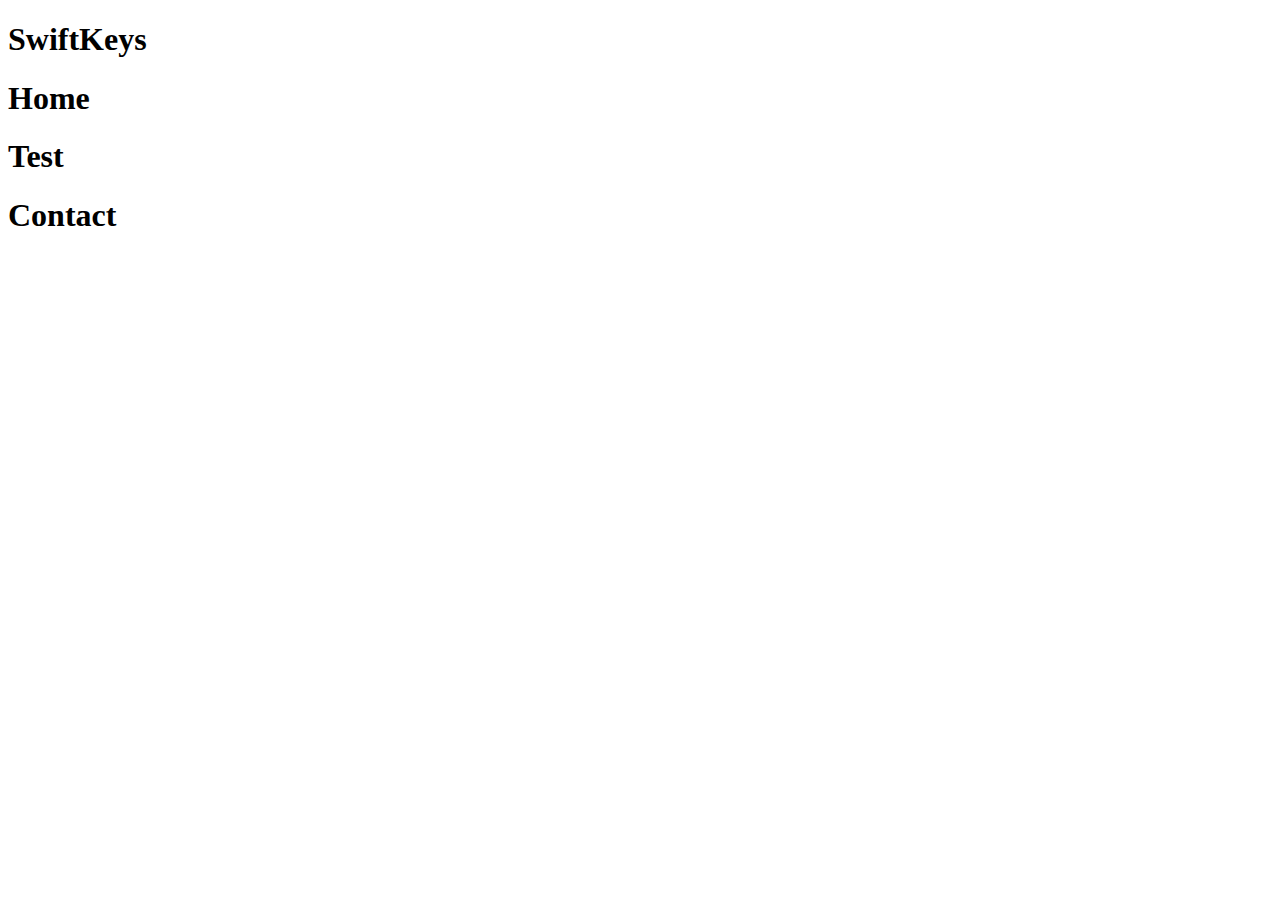
<file: index.html>
<!DOCTYPE html>
<html lang="en">
<head>
    <meta charset="UTF-8">
    <meta name="viewport" content="width=device-width, initial-scale=1.0">
    <title>Swift Keys</title>

</head>
<body>
    <h1>SwiftKeys</h1>
    <nav>
        <h1>Home</h1>
        <h1>Test</h1>
        <h1>Contact</h1>
    </nav>

</body>
</html>
</file>
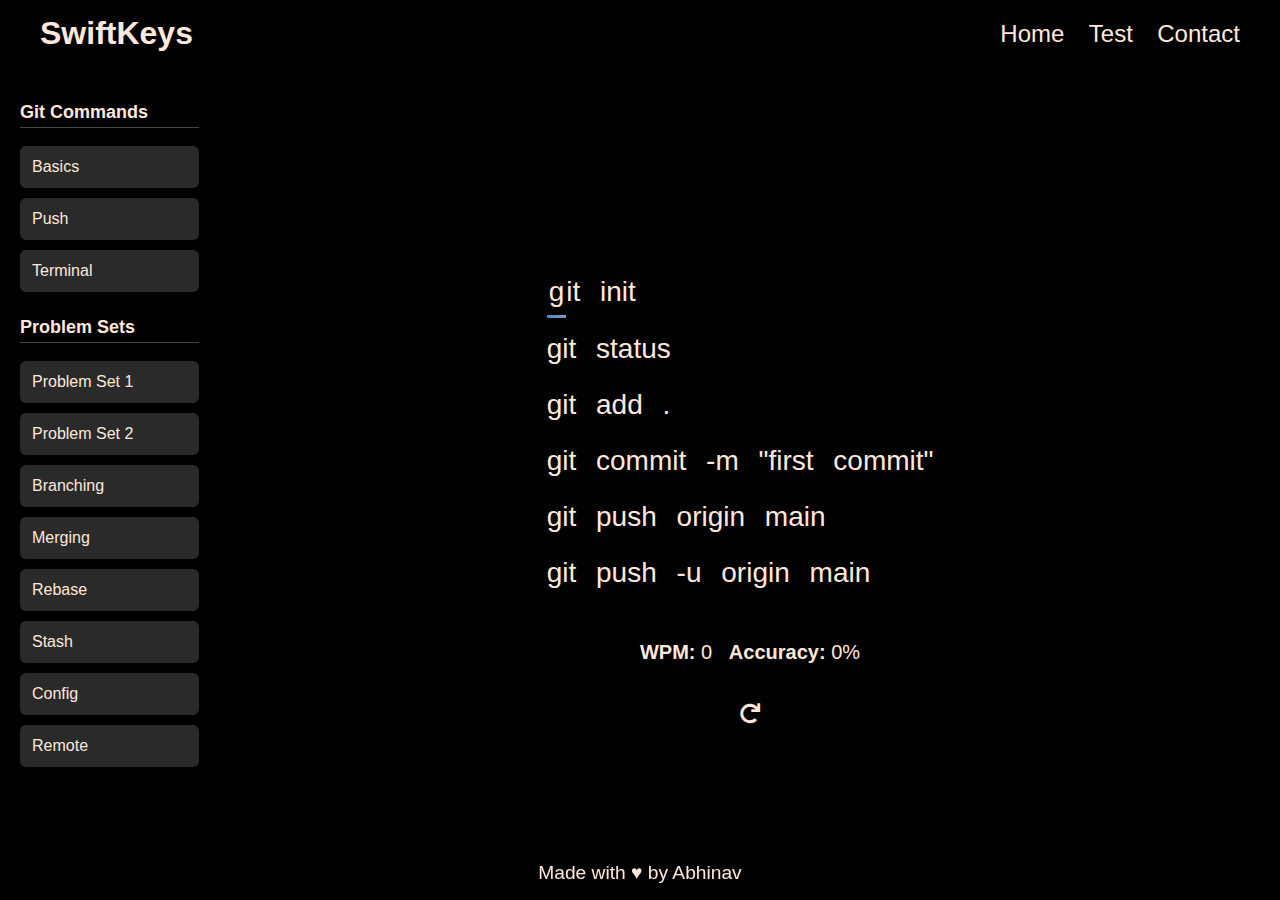
<file: git-commands.html>
<!DOCTYPE html>
  <html lang="en">
  <head>
    <meta charset="UTF-8" />
    <meta name="viewport" content="width=device-width, initial-scale=1.0"/>
    <title>Git Typing Practice</title>
    <link rel="stylesheet" href="style/style.css">
    <link rel="stylesheet" href="https://cdnjs.cloudflare.com/ajax/libs/font-awesome/5.15.4/css/all.min.css">
    <style>
      body {
        margin: 0;
        font-family: 'Segoe UI', Tahoma, Geneva, Verdana, sans-serif;
        background-color: black;
        color: #FFE8DB;
        display: flex;
        flex-direction: column;
        height: 100vh;
        overflow: hidden;
      }

      header {
        display: flex;
        justify-content: space-between;
        align-items: center;
        padding: 15px 30px;
        z-index: 2;
        flex-shrink: 0;
      }

      header a {
        color: #FFE8DB;
        margin: 0 10px;
        text-decoration: none;
      }

      /* Wrapper for sidebar + main */
      #content {
        display: flex;
        flex: 1;
        overflow: hidden;
      }

      /* Sidebar */
      #sidebar {
    width: 220px;
    background-color: transparent;
    padding: 20px;
    display: flex;
    flex-direction: column;
    gap: 10px;
    border-right: 1px solid transparent;
    flex-shrink: 0;
    overflow-y: auto;       /* <-- makes it scrollable if tall */
    max-height: calc(100vh - 60px); /* keep inside viewport */
  }

  #sidebar h3 {
    color: #FFE8DB;
    font-size: 18px;
    margin: 15px 0 8px;
    font-weight: bold;
    border-bottom: 1px solid #444;
    padding-bottom: 4px;
  }


      #sidebar button {
        background: #2a2a2a;
        border: none;
        padding: 12px;
        border-radius: 6px;
        color: #FFE8DB;
        cursor: pointer;
        text-align: left;
        font-size: 16px;
        transition: background 0.2s;
      }

      #sidebar button:hover,
      #sidebar button:focus {
        background: #5682B1;
        outline: none;
      }

      /* Main area */
      #main {
        flex: 1;
        display: flex;
        flex-direction: column;
        align-items: center;
        justify-content: center;
        padding: 20px;
        overflow: hidden;
      }

      #test-box {
        max-width: 900px;
        text-align: left;
        font-size: 28px;          /* Increased font size */
        line-height: 2;           /* Better spacing */
        word-wrap: break-word;
        margin-bottom: 20px;
        white-space: pre-wrap;
        overflow-y: auto;
        max-height: 65vh;         /* Scroll if more than ~10 lines */
        padding: 20px;
      }

      .word { margin-right: 12px; }

      .char { display: inline-block; }

      .char.correct { color: #4caf50; }
      .char.incorrect { color: #f44336; }
      .char.active {
    position: relative;
    color: inherit;
    background: transparent;
    padding: 0 2px;
  }

  /* caret element using pseudo-element so caret is independent of text color */
  .char.active {
    position: relative;
    background: transparent;
    padding-bottom: 1px;
  }

  /* animated underline that grows from left to right */
  .char.active::after {
    content: "";
    position: absolute;
    left: 0;
    bottom: 3px;
    height: 3px;
    width: 100%;
    background: linear-gradient(90deg,#5682B1,#739EC9);
  }


      #input { opacity: 0; position: absolute; }

      #live-stats {
        margin-bottom: 15px;
        font-size: 20px;
        color: #FFE8DB;
      }

      /* Redo button */
      #redo-btn {
        background: transparent;
        border: none;
        padding: 12px 20px;
        border-radius: 6px;
        cursor: pointer;
        color: #FFE8DB;
        font-size: 20px;
        margin-top: 12px;
        transition: background 0.2s;
      }
      #redo-btn:hover,
      #redo-btn:focus {
        background: #5682B1;
        outline: none;
      }

      footer {
    text-align: center;
    padding: 10px;
    font-size: 14px;
    position: fixed;      /* stick to bottom */
    bottom: 0;
    left: 50%;
    transform: translateX(-50%);
    width: 100%;
  }

    </style>
  </head>
  <body>

    <header>
      <a href="index.html" id="Logo">SwiftKeys</a>
      <nav>
        <a href="index.html" class="navigation">Home</a>
        <a href="test.html" class="navigation">Test</a>
        <a href="contact.html" class="navigation">Contact</a>
      </nav>
      
    </header>

    <div id="content">
      <!-- Sidebar -->
    <div id="sidebar">  
    <h3>Git Commands</h3>
    <button onclick="loadCategory('basics')">Basics</button>
    <button onclick="loadCategory('push')">Push</button>
    <button onclick="loadCategory('terminal')">Terminal</button>
  

    <h3>Problem Sets</h3>
    <button onclick="loadCategory('problems')">Problem Set 1</button>
    <button onclick="loadCategory('problems2')">Problem Set 2</button>
    <button onclick="loadCategory('branching')">Branching</button>
    <button onclick="loadCategory('merging')">Merging</button>
    <button onclick="loadCategory('rebase')">Rebase</button>
    <button onclick="loadCategory('stash')">Stash</button>
    <button onclick="loadCategory('config')">Config</button>
    <button onclick="loadCategory('remote')">Remote</button>
  </div>



      <!-- Main typing area -->
    <!-- Add Question Box above typing box -->
  <div id="main">
    <div id="question-box" style="font-size:20px; margin-bottom:15px; text-align:center; color:#FFE8DB;"></div>
    <div id="test-box"></div>
    <input type="text" id="input" autofocus />
    <div id="live-stats">
      <p>
        <strong>WPM:</strong> <span id="live-wpm">0</span>
        &nbsp;
        <strong>Accuracy:</strong> <span id="live-accuracy">0</span>%
      </p>
    </div>
    <button id="redo-btn" tabindex="0"><i class="fas fa-redo"></i></button>
  </div>


    <footer id="footer">
      Made with &hearts; by <a href="https://github.com/bombaleabhinav">Abhinav</a>
    </footer>

    <script>
      const testBox = document.getElementById("test-box");
      const input = document.getElementById("input");
      const liveWpmDisplay = document.getElementById("live-wpm");
      const liveAccDisplay = document.getElementById("live-accuracy");
      const redoBtn = document.getElementById("redo-btn");

      let words = [];
      let typedChars = [];
      let currentWordIndex = 0;
      let currentCharIndex = 0;
      let startTime = null;
      let testEnded = false;
      let currentCategory = "basics"; // track active category


      // Categories
  // Categories (Normal + Problem Sets)
  const categories = {
    basics: `
  git init 
git status
git add .
git commit -m "first commit"
git push origin main
git push -u origin main
    `,
    push: `
git pull origin main
git fetch origin
git branch -d feature
git branch -D feature
git push origin --delete feature
  `,
    terminal: `
  ls
pwd 
cd Desktop
git bash
mkdir directoryName
touch index.html
touch style.css
touch app.js
rmdir directoryName
    `,
    // Problem Sets
    problems: {
      question: "Q1: Initialize a Git repo and make your first commit.",
      answer: `
  git init
  git add .
  git commit -m "first commit"
      `
    },
    problems2: {
      question: "Q2: Create a new branch called 'feature' and push it to remote.",
      answer: `
  git checkout -b feature
  git push origin feature
      `
    }
  };

  // Modify generateWords to handle both normal + problems
  function generateWords(category) {
    let manualString;
    const cat = categories[category];

    if (typeof cat === "string") {
      // Normal command category
      document.getElementById("question-box").textContent = ""; // no question
      manualString = cat;
    } else if (typeof cat === "object") {
      // Problem set: show question
      document.getElementById("question-box").textContent = cat.question;
      manualString = cat.answer;
    }

    words = manualString.trim().split("\n").map(line => line.split(" "));
  }


      function renderWords() {
  testBox.innerHTML = '';
  typedChars = [];

  words.forEach((line, li) => {
    line.forEach((word, wi) => {
      const wordSpan = document.createElement('span');
      wordSpan.className = 'word';
      wordSpan.setAttribute('data-word-index', `${li}-${wi}`);

      // add characters
      [...word].forEach((char) => {
        const charSpan = document.createElement('span');
        charSpan.className = 'char';
        charSpan.innerText = char;
        wordSpan.appendChild(charSpan);
      });

      // 👇 instead of raw text space, add a span
      // invisible space (still counts as character)
const spaceSpan = document.createElement('span');
spaceSpan.className = 'char space';
spaceSpan.innerText = ' '; // normal space, invisible
wordSpan.appendChild(spaceSpan);


      testBox.appendChild(wordSpan);
      typedChars.push([]);
    });

    // new line
    testBox.appendChild(document.createElement("br"));
  });
}


      function highlightActiveChar() {
        document.querySelectorAll('.char.active').forEach(c => c.classList.remove('active'));
        const wordSpan = document.querySelectorAll('.word')[currentWordIndex];
        if (!wordSpan) return;
        const charSpan = wordSpan.children[currentCharIndex] || wordSpan.lastChild;
        if (charSpan) charSpan.classList.add('active');

        testBox.scrollTop = testBox.scrollHeight;
      }

      function calculateStats() {
        let totalTyped = 0;
        let correct = 0;
        const flatWords = words.flat();

        for (let wi = 0; wi < typedChars.length; wi++) {
          const typedWord = typedChars[wi];
          const actualWord = flatWords[wi];
          for (let ci = 0; ci < typedWord.length; ci++) {
            totalTyped++;
            if (actualWord[ci] === typedWord[ci]) correct++;
          }
        }

        const timeElapsed = (Date.now() - startTime) / 1000 / 60;
        const wpm = timeElapsed > 0 ? Math.round((correct / 5) / timeElapsed) : 0;
        const accuracy = totalTyped > 0 ? Math.round((correct / totalTyped) * 100) : 100;

        return { wpm, accuracy };
      }

      function updateLiveStats() {
        const { wpm, accuracy } = calculateStats();
        liveWpmDisplay.textContent = wpm;
        liveAccDisplay.textContent = accuracy;
      }

      function endTest() {
        testEnded = true;
        input.disabled = true;
        input.blur();
      }

      // Updated listener (Enter = next line, space = normal char)
  // Updated listener (Space = next word, Enter = next line, normal typing works)
  input.addEventListener('keydown', (e) => {
    if (testEnded) return;
    if (!startTime) startTime = Date.now();

    const flatWords = words.flat();
    const currentWord = flatWords[currentWordIndex];
    const wordSpan = document.querySelectorAll('.word')[currentWordIndex];
    const chars = wordSpan.querySelectorAll('.char');

    // SPACE → move to next word in same line
    if (e.key === ' ') {
      e.preventDefault();
      if (currentCharIndex >= currentWord.length) {
        currentWordIndex++;
        currentCharIndex = 0;
        if (currentWordIndex >= flatWords.length) {
          endTest();
        } else {
          highlightActiveChar();
        }
      }
      updateLiveStats();
      return;
    }

    // ENTER → move to next line
    if (e.key === 'Enter') {
      e.preventDefault();
      currentWordIndex++;
      currentCharIndex = 0;
      if (currentWordIndex >= flatWords.length) {
        endTest();
      } else {
        highlightActiveChar();
      }
      updateLiveStats();
      return;
    }

    // BACKSPACE
    // BACKSPACE
  if (e.key === 'Backspace') {
    e.preventDefault();

    if (e.ctrlKey) {
      // CTRL+BACKSPACE → delete entire word & go to previous word
      if (currentCharIndex > 0) {
        // delete current word entirely
        const chars = wordSpan.querySelectorAll('.char');
        for (let ci = 0; ci < currentCharIndex; ci++) {
          chars[ci].classList.remove('correct', 'incorrect');
        }
        typedChars[currentWordIndex] = [];
        currentCharIndex = 0;
      } else if (currentWordIndex > 0) {
        // move to previous word
        currentWordIndex--;
        const prevWordSpan = document.querySelectorAll('.word')[currentWordIndex];
        const prevWord = flatWords[currentWordIndex];
        currentCharIndex = typedChars[currentWordIndex].length;
        // clear previous word fully
        typedChars[currentWordIndex] = [];
        prevWordSpan.querySelectorAll('.char').forEach(c => {
          c.classList.remove('correct', 'incorrect');
        });
      }
    } else {
      // Normal backspace (single character)
      if (currentCharIndex > 0) {
        currentCharIndex--;
        typedChars[currentWordIndex].pop();
        chars[currentCharIndex].classList.remove('correct', 'incorrect');
      }
    }

    highlightActiveChar();
    updateLiveStats();
    return;
  }


    // Normal character typing
    // Normal character typing
if (e.key.length === 1) {
  const char = e.key;
  const expectedChar = currentWord[currentCharIndex];
  const charSpan = chars[currentCharIndex];
  typedChars[currentWordIndex].push(char);

  // Normal character typing
if (e.key.length === 1 && e.key !== " ") {
  const char = e.key;
  const expectedChar = currentWord[currentCharIndex];
  const charSpan = chars[currentCharIndex];
  typedChars[currentWordIndex].push(char);

  if (char === expectedChar) {
    charSpan.classList.add('correct');
    charSpan.classList.remove('incorrect');
  } else {
    charSpan.classList.add('incorrect');
    charSpan.classList.remove('correct');
  }

  currentCharIndex++;
  highlightActiveChar();
  updateLiveStats();

  // ✅ DO NOT auto-jump here anymore
}

// SPACE → only then move to next word
if (e.key === " ") {
  e.preventDefault();

  // Mark extra spaces as incorrect if pressed too early
  if (currentCharIndex < currentWord.length) {
    for (let i = currentCharIndex; i < currentWord.length; i++) {
      chars[i].classList.add('incorrect');
    }
  }

  currentWordIndex++;
  currentCharIndex = 0;
  highlightActiveChar();
  updateLiveStats();
  return;
}


  
}


    // End test check
    const isLastWord = currentWordIndex === flatWords.length - 1;
    const isLastChar = currentCharIndex === currentWord.length;
    if (isLastWord && isLastChar) {
      endTest();
    }
  });


      function startTest(category = "basics") {
        generateWords(category);
        renderWords();
        currentWordIndex = 0;
        currentCharIndex = 0;
        startTime = null;
        testEnded = false;
        input.value = '';
        input.disabled = false;
        input.focus();
        highlightActiveChar();
        liveWpmDisplay.textContent = '0';
        liveAccDisplay.textContent = '0';
      }

      function loadCategory(category) {
        startTest(category);
      }

      redoBtn.addEventListener("click", () => startTest());
      redoBtn.addEventListener("keydown", (e) => {
        if (e.key === "Enter") startTest();
      });

      window.onload = () => startTest("basics");
      document.body.addEventListener('click', () => input.focus());

    // --- ADD THIS FUNCTION TO SHOW FINAL POPUP ---
  function showResultPopup(wpm, accuracy) {
    const modal = document.createElement("div");
    modal.id = "result-modal";
    modal.style.position = "fixed";
    modal.style.top = "0";
    modal.style.left = "0";
    modal.style.width = "100%";
    modal.style.height = "100%";
    modal.style.background = "rgba(0,0,0,0.8)";
    modal.style.display = "flex";
    modal.style.alignItems = "center";
    modal.style.justifyContent = "center";
    modal.style.zIndex = "9999";

    modal.innerHTML = `
      <div style="background:#1e1e1e; color:#FFE8DB; padding:30px; border-radius:12px; text-align:center; max-width:400px;">
        <h2 style="margin-bottom:15px;">Test Completed</h2>
        <p><strong>WPM:</strong> ${wpm}</p>
        <p><strong>Accuracy:</strong> ${accuracy}%</p>
        <p style="margin:15px 0;">${
          accuracy >= 90
            ? "🔥 Excellent work!"
            : accuracy >= 70
            ? "Good job, keep improving!"
            : "Keep practicing, you'll get faster!"
        }</p>
        <button id="restart-test" style="margin-top:15px; padding:10px 20px; background:#5682B1; color:#fff; border:none; border-radius:8px; cursor:pointer;">
          Restart
        </button>
      </div>
    `;

    document.body.appendChild(modal);

    document.getElementById("restart-test").addEventListener("click", () => {
      document.body.removeChild(modal);
      startTest();
    });
  }

  // --- UPDATE endTest() TO SHOW POPUP ---
  function endTest() {
    testEnded = true;
    input.disabled = true;
    input.blur();
    const { wpm, accuracy } = calculateStats();
    showResultPopup(wpm, accuracy);
  }

    </script>

  </body>
  </html>
</file>
<file: style/style.css>
/* Reset + Base */
* {
  margin: 0;
  padding: 0;
  box-sizing: border-box;
}

*::selection{
    color: black;
    background-color: #5682B1;
}



#backgroundVideo {
  position: fixed;   /* Idk somehow fix it in place */
  top: 0;
  left: 0;
  width: 100vw;
  height: 100vh;
  object-fit: cover;  /* Cover entire viewport without distortion */
  z-index: -1;        /* Put behind everything */
  pointer-events: none; /* So clicks pass through */
}


body {
  font-family: 'Segoe UI', Tahoma, Geneva, Verdana, sans-serif;
  background: #000;
  color: #FFE8DB;
  min-height: 100vh;
  display: flex;
  flex-direction: column;
}

/* Header */
header {
  display: flex;
  justify-content: space-between;
  align-items: center;
  padding: 1rem 2rem;
  
}

#Logo {
  font-size: 2rem;
  font-weight: bold;
  color: #FFE8DB;
  text-decoration: none;
}

#Logo:hover {
  color: #739EC9;
}

nav a {
  margin: 0 10px;
  font-size: 1.5rem;
  text-decoration: none;
  color: #FFE8DB;
  transition: color 0.3s;
}

nav a:hover {
  color: #5682B1;
}

/* Main */
main {
  flex: 1;
  display: flex;
  flex-direction: column;
  align-items: center;
  justify-content: center;
  text-align: center;
  padding: 2rem;
}

#headline {
  font-size: 2.5rem;
  margin-bottom: 2rem;
}

#startTest {
  padding: 10px 20px;
  font-size: 1rem;
  border: 2px solid #FFE8DB;
  border-radius: 6px;
  background: #FFE8DB;
  color: #000;
  cursor: pointer;
  transition: background 0.3s;
}

#startTest:hover {
  background-color: transparent;
  color: #FFE8DB;
}

/* Footer */
#footer {
  text-align: center;
  padding: 1rem;
  font-size: 1.2rem;
}

#footer a {
  color: #FFE8DB;
  text-decoration: none;
}

#footer a:hover {
  color: #5682B1;
}

/* Responsive */
@media (max-width: 768px) {
  header {
    flex-direction: column;
    gap: 10px;
  }
  nav {
    display: flex;
    flex-wrap: wrap;
    justify-content: center;
  }
  #headline {
    font-size: 1.5rem;
  }
  #startTest {
    width: 100%;
    max-width: 200px;
  }
}
</file>
